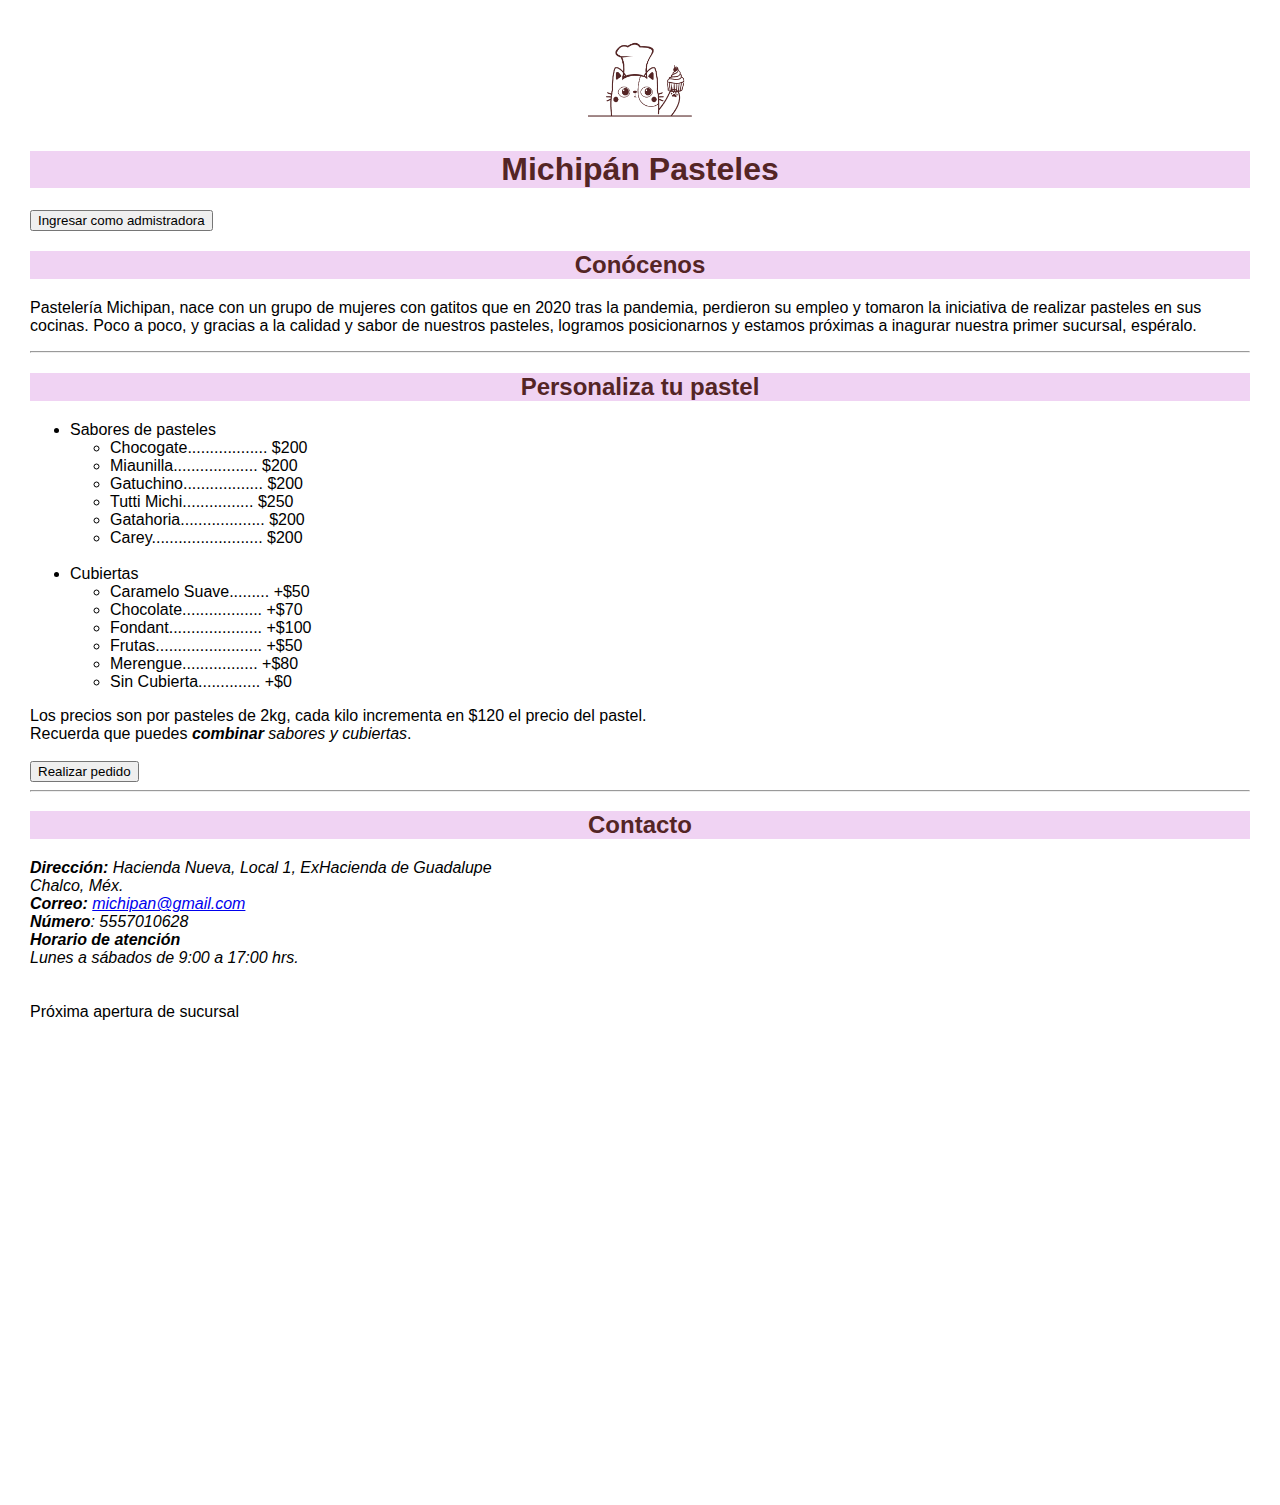
<file: index.html>
<!DOCTYPE html>
<html lang="es">
<head>
    <meta charset="UTF-8">
    <meta http-equiv="X-UA-Compatible" content="IE=edge">
    <meta name="viewport" content="width=device-width, initial-scale=1.0">
    <title>Michipan</title>
    <link rel="stylesheet" type="text/css" href="style.css"/>

</head>
<body>
    <img id="logo" src="michi.png" alt="logo michipan"  width="130" height="100"/> 
    <div>
        <h1 >Michipán Pasteles</h1>
    </div>
    <a href="pastelera.html">
        <input type="button" id="control" name="control" value="Ingresar como admistradora">
        <br>
    </a>
    <h2>Conócenos</h2>
    <p>Pastelería Michipan, nace con un grupo de mujeres con gatitos que en 2020
        tras la pandemia, perdieron su empleo y tomaron la iniciativa de 
        realizar pasteles en sus cocinas. Poco a poco, y gracias a
        la calidad y sabor de nuestros pasteles, logramos posicionarnos y estamos 
        próximas a inagurar nuestra primer sucursal, espéralo. </p>
    <hr>
    <div>
    <h2 >Personaliza tu pastel</h2></div>
    <ul>
        <li>Sabores de pasteles
            <ul>
                <li>Chocogate.................. $200</li>
                <li>Miaunilla................... $200</li>
                <li>Gatuchino.................. $200</li>
                <li>Tutti Michi................ $250</li>
                <li>Gatahoria................... $200</li>
                <li>Carey......................... $200</li>
            </ul>
        </li>
        <br>
        <li>Cubiertas
            <ul>
                <li>Caramelo Suave......... +$50</li>
                <li>Chocolate.................. +$70</li>
                <li>Fondant..................... +$100</li>
                <li>Frutas........................ +$50</li>
                <li>Merengue................. +$80</li>
                <li>Sin Cubierta.............. +$0</li>
            </ul>
        </li>
    </ul>
    Los precios son por pasteles de 2kg, cada kilo incrementa en $120 el precio del pastel. 
    <br>
    Recuerda que puedes <em><strong>combinar</strong> sabores y cubiertas</em>. <br><br>
    <a href="formulario.html">
        <input type="button" id="pedido" name="pedido" value="Realizar pedido">
        <br>
    </a>

    <hr>
    <h2>Contacto</h2>
    <address>
        <strong>Dirección: </strong> Hacienda Nueva, Local 1, ExHacienda de Guadalupe <br>
        Chalco, Méx. <br>
        <strong>Correo: </strong> <a href="michipan@gmail.com">michipan@gmail.com</a><br>
        <strong>Número</strong>: 5557010628 <br>
        <strong>Horario de atención</strong> <br>
        Lunes a sábados de 9:00 a 17:00 hrs.
   </address><br><br>
    <label>Próxima apertura de sucursal</label><br>
    <iframe src="https://www.google.com/maps/embed?pb=!1m18!1m12!1m3!1d3766.787245530271!2d-98.84588608578456!3d19.24810185154361!2m3!1f0!2f0!3f0!3m2!1i1024!2i768!4f13.1!3m3!1m2!1s0x85ce1928205c93e5%3A0xcd266d58d561ca3e!2sPanader%C3%ADa%20Michipan!5e0!3m2!1ses-419!2smx!4v1646631416210!5m2!1ses-419!2smx" width="600" height="450" style="border:0;" allowfullscreen="" loading="lazy"></iframe>
</body>
</html>
</file>
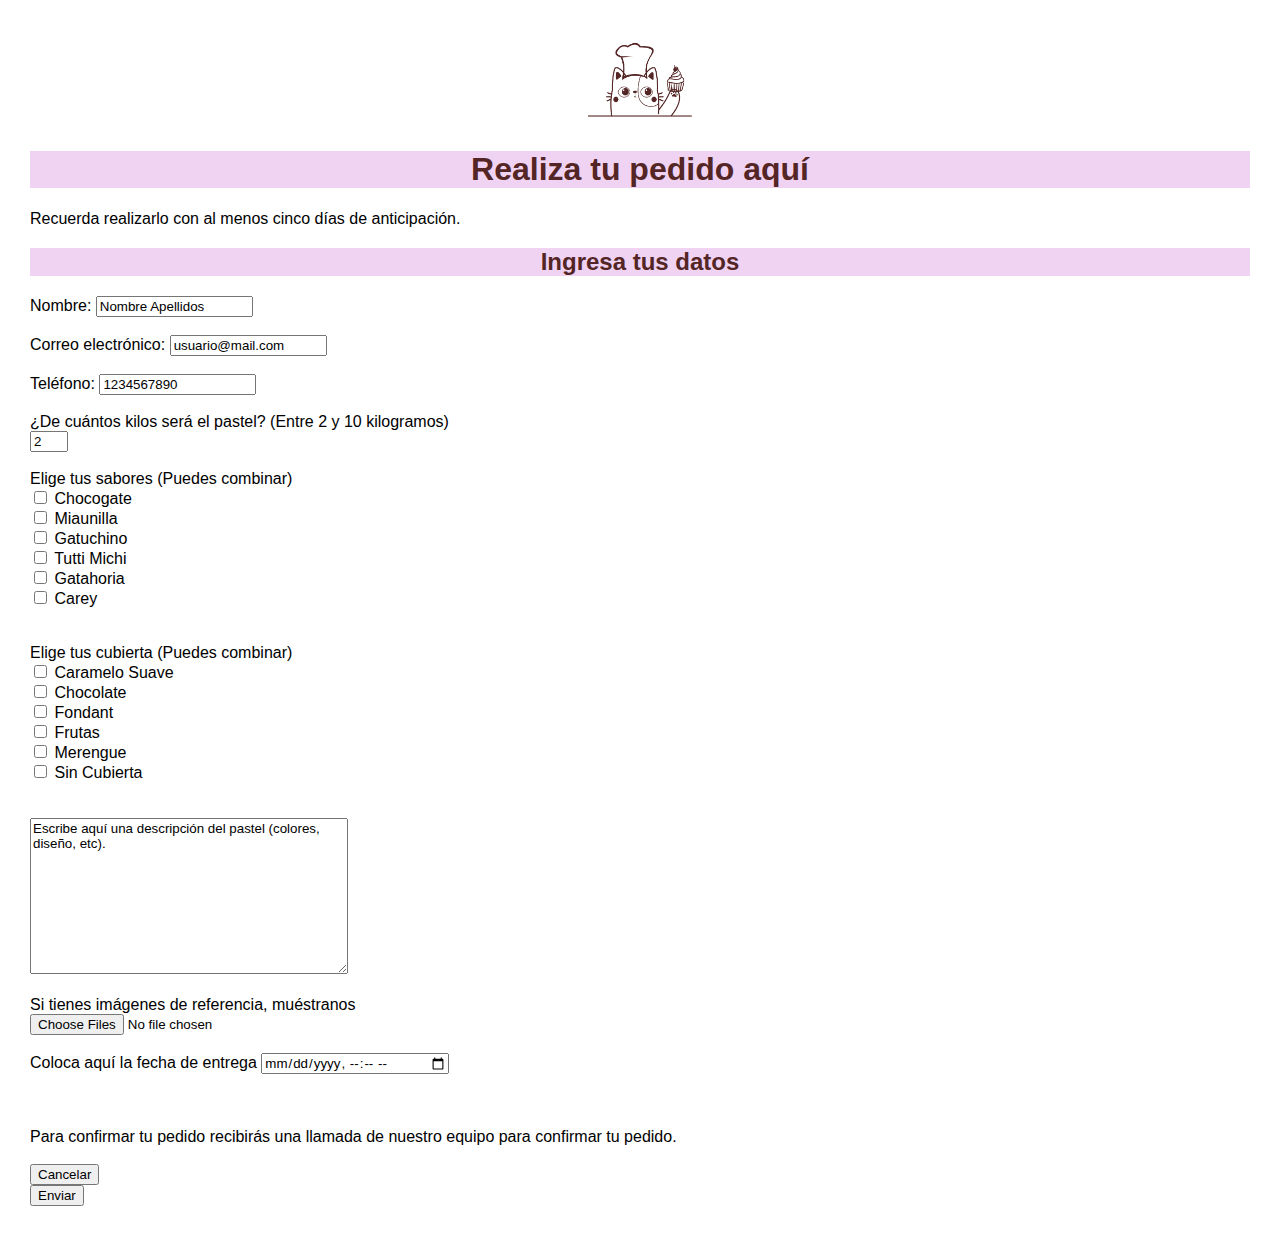
<file: formulario.html>
<!DOCTYPE html>
<html lang="en">
<head>
    <meta charset="UTF-8">
    <meta http-equiv="X-UA-Compatible" content="IE=edge">
    <meta name="viewport" content="width=device-width, initial-scale=1.0">
    <title>Pedido en Michipan</title>
    <link rel="stylesheet" type="text/css" href="style.css"/>
</head>
<body>
    <img src="michi.png" alt="logo michipan"  width="130" height="100"/>
    <div>
        <h1>Realiza tu pedido aquí</h1>
    </div>
    Recuerda realizarlo con al menos cinco días de anticipación.
    <h2>Ingresa tus datos</h2>
    <label for="Input1">Nombre: </label>
    <input type="text" id="Input1" name="Input1" value="Nombre Apellidos"> <br><br>

    <label for="correo1">Correo electrónico: </label>
    <input type="email" id="correo1" name="correo1" value="usuario@mail.com"><br><br>

    <label for="tel1">Teléfono: </label>
    <input type="tel" id="tel1" name="tel1" maxlength="10" value="1234567890"><br><br>
    
    <label for="kilos">¿De cuántos kilos será el pastel? (Entre 2 y 10 kilogramos)</label><br>
    <input type="number" id="kilos" name="kilos" min="2" max="10" value="2"><br><br>

    <label>Elige tus sabores (Puedes combinar)</label> <br>
    <input type="checkbox" id="chocogate" name="sabor" value="chocogate">
    <label for="chocogate">Chocogate</label><br>
    <input type="checkbox" id="miaunilla" name="sabor" value="miaunilla">
    <label for="miaunilla">Miaunilla</label><br>
    <input type="checkbox" id="gatuchino" name="sabor" value="gatuchino">
    <label for="gatuchino">Gatuchino</label><br>
    <input type="checkbox" id="tutti" name="sabor" value="tutti">
    <label for="tutti">Tutti Michi</label><br>
    <input type="checkbox" id="gatahoria" name="sabor" value="gatahoria">
    <label for="gatahoria">Gatahoria</label><br>
    <input type="checkbox" id="carey" name="sabor" value="carey">
    <label for="carey">Carey</label><br>
    <br><br>

    <label>Elige tus cubierta (Puedes combinar)</label> <br>
    <input type="checkbox" id="caramelo" name="cubre" value="caramelo">
    <label for="caramelo">Caramelo Suave</label><br>
    <input type="checkbox" id="choco" name="cubre" value="choco">
    <label for="choco">Chocolate</label><br>
    <input type="checkbox" id="fondant" name="cubre" value="fondant">
    <label for="fondant">Fondant</label><br>
    <input type="checkbox" id="fruta" name="cubre" value="fruta">
    <label for="fruta">Frutas</label><br>
    <input type="checkbox" id="meren" name="cubre" value="meren">
    <label for="meren">Merengue</label><br>
    <input type="checkbox" id="no" name="cubre" value="no">
    <label for="no">Sin Cubierta</label><br>
    <br><br>

    <textarea name="comentarios" rows="10" cols="40">Escribe aquí una descripción del pastel (colores, diseño, etc).</textarea>
    <br><br>
    <label for="file1">Si tienes imágenes de referencia, muéstranos</label><br>
    <input type="file" id="file1" name="file1" multiple><br><br> 

    <label for="date2">Coloca aquí la fecha de entrega</label>
    <input type="datetime-local" id="date2" name="date2"><br><br>
    <br><br>
    Para confirmar tu pedido recibirás una llamada de nuestro 
    equipo para confirmar tu pedido.
    <br><br>
    <a href="index.html">
        <input type="button" id="home" name="home" value="Cancelar"><br>
    </a>
    <input type="button" id="enviar" name="enviar" value="Enviar" onclick="alert('¡Miua miau, pedido realizado!');"><br>
</body>
</file>
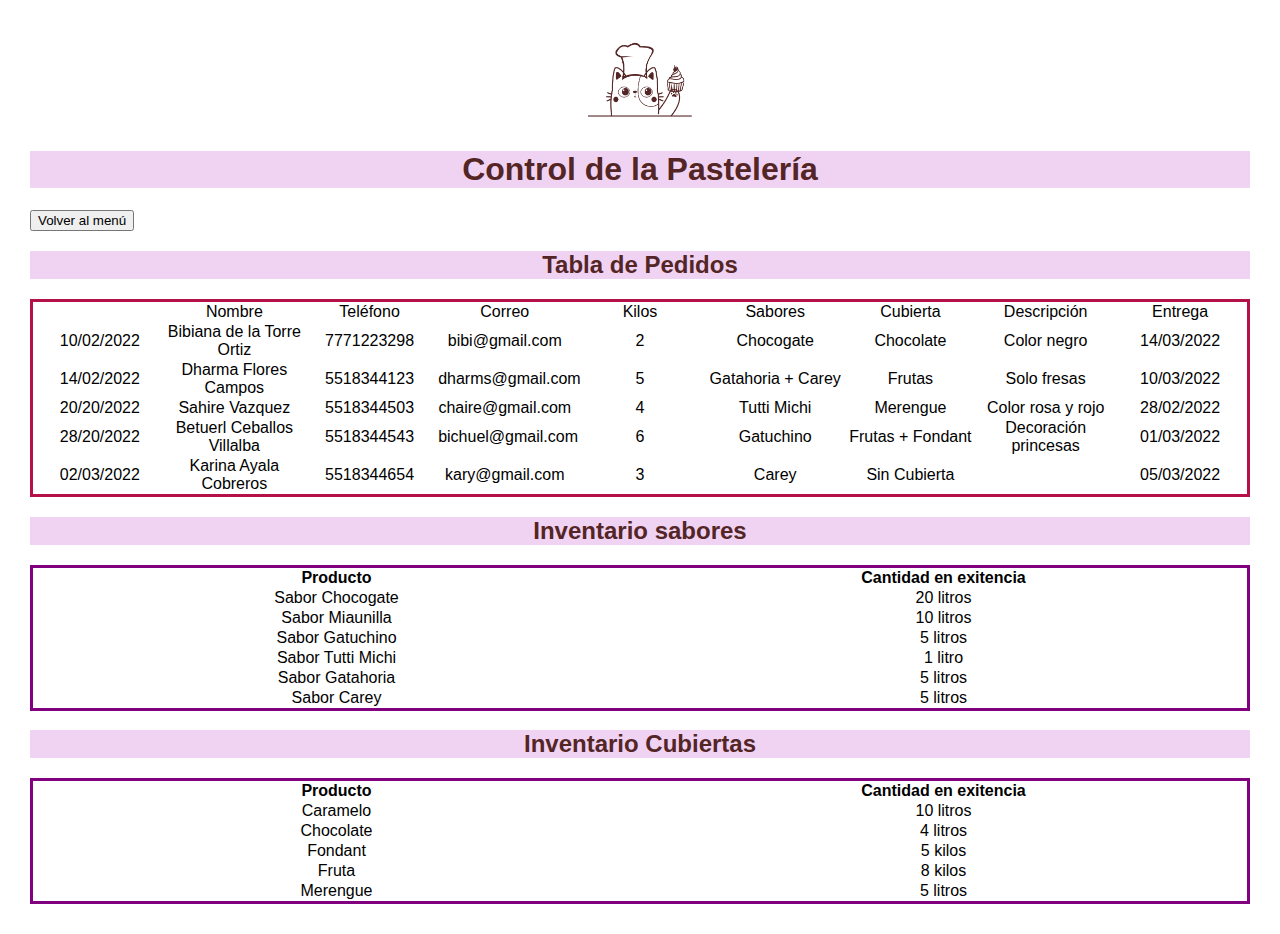
<file: pastelera.html>
<!DOCTYPE html>
<html lang="es">
<head>
    <meta charset="UTF-8">
    <meta http-equiv="X-UA-Compatible" content="IE=edge">
    <meta name="viewport" content="width=device-width, initial-scale=1.0">
    <title>Pastelería Administración</title>
    <link rel="stylesheet" type="text/css" href="style.css"/>

</head>
<body>
    <img src="michi.png" id="logo" alt="logo michipan"  width="130" height="100"/>
    <div>
        <h1>Control de la Pastelería</h1>
    </div>
    <a href="index.html">
      <input type="button" id="inicio" name="inicio" value="Volver al menú">
      <br>
    </a>
      <h2>Tabla de Pedidos</h2>
      <table class="pedidos">
          <tr>
            <td>&nbsp;</td>
            <td>Nombre</td>
            <td>Teléfono</td>
            <td>Correo</td>
            <td>Kilos</td>
            <td>Sabores</td>
            <td>Cubierta</td>
            <td>Descripción</td>
            <td>Entrega</td>
          </tr>
          <tr>
            <td>10/02/2022</td>
            <td>Bibiana de la Torre Ortiz</td>
            <td>7771223298</td>
            <td>bibi@gmail.com</td>
            <td>2</td>
            <td>Chocogate</td>
            <td>Chocolate</td>
            <td>Color negro</td>
            <td>14/03/2022</td>
          </tr>
          <tr>
            <td>14/02/2022</td>
            <td>Dharma Flores Campos</td>
            <td>5518344123</td>
            <td>dharms@gmail.com</td>
            <td>5</td>
            <td>Gatahoria + Carey</td>
            <td>Frutas</td>
            <td>Solo fresas</td>
            <td>10/03/2022</td>
          </tr>
          <tr>
            <td>20/20/2022</td>
            <td>Sahire Vazquez</td>
            <td>5518344503</td>
            <td>chaire@gmail.com</td>
            <td>4</td>
            <td>Tutti Michi</td>
            <td>Merengue</td>
            <td>Color rosa y rojo</td>
            <td>28/02/2022</td>
          </tr>
          <tr>
              <td>28/20/2022</td>
              <td>Betuerl Ceballos Villalba</td>
              <td>5518344543</td>
              <td>bichuel@gmail.com</td>
              <td>6</td>
              <td>Gatuchino</td>
              <td>Frutas + Fondant</td>
              <td>Decoración princesas</td>
              <td>01/03/2022</td>
            </tr>
          <tr>
            <td>02/03/2022</td>
            <td>Karina Ayala Cobreros</td>
            <td>5518344654</td>
            <td>kary@gmail.com</td>
            <td>3</td>
            <td>Carey</td>
            <td>Sin Cubierta</td>
            <td></td>
            <td>05/03/2022</td>
          </tr>
      </table>

      <h2>Inventario sabores</h2>
      <table class="inventario">

          <tr>
            <th>Producto</th>
            <th>Cantidad en exitencia</th>
          </tr>
        
          <tr>
            <td>Sabor Chocogate</td>
            <td>20 litros</td>
          </tr>
        
          <tr>
              <td>Sabor Miaunilla</td>
              <td>10 litros</td>
          </tr>
        
          <tr>
              <td>Sabor Gatuchino</td>
              <td>5 litros</td>
          </tr>

          <tr>
              <td>Sabor Tutti Michi</td>
              <td>1 litro</td>
          </tr>

          <tr>
              <td>Sabor Gatahoria</td>
              <td>5 litros</td>
          </tr>

          <tr>
              <td>Sabor Carey</td>
              <td>5 litros</td>
          </tr>
      </table>

      <h2>Inventario Cubiertas</h2>
      <table class="inventario">

          <tr>
            <th>Producto</th>
            <th>Cantidad en exitencia</th>
          </tr>
        
          <tr>
            <td>Caramelo</td>
            <td>10 litros</td>
          </tr>
        
          <tr>
              <td>Chocolate</td>
              <td>4 litros</td>
          </tr>
        
          <tr>
              <td>Fondant</td>
              <td>5 kilos</td>
          </tr>

          <tr>
              <td>Fruta</td>
              <td>8 kilos</td>
          </tr>

          <tr>
              <td>Merengue</td>
              <td>5 litros</td>
          </tr>
      </table> 
  

</body>
</file>
<file: style.css>
*{
    font-family: 'Gill Sans', 'Gill Sans MT', Calibri, 'Trebuchet MS', sans-serif;
}

body{
    margin: 30px;
}

h1, h2{
    justify-content: center;
    text-align: center;
    color:#542525;
    background-color: #e6b8eb9d;
    text-align: center;
}

img{
    display: block;
    margin: auto;
}

.pedidos{
    text-align: center;
    align-self: center;
    justify-content: center;
    table-layout: fixed;
    width: 100%;
    border-collapse: collapse;
    border: 3px solid rgb(179, 17, 71);
}

.inventario{
    text-align: center;
    align-self: center;
    justify-content: center;
    table-layout: fixed;
    width: 100%;
    border-collapse: collapse;
    border: 3px solid purple;
}
</file>
